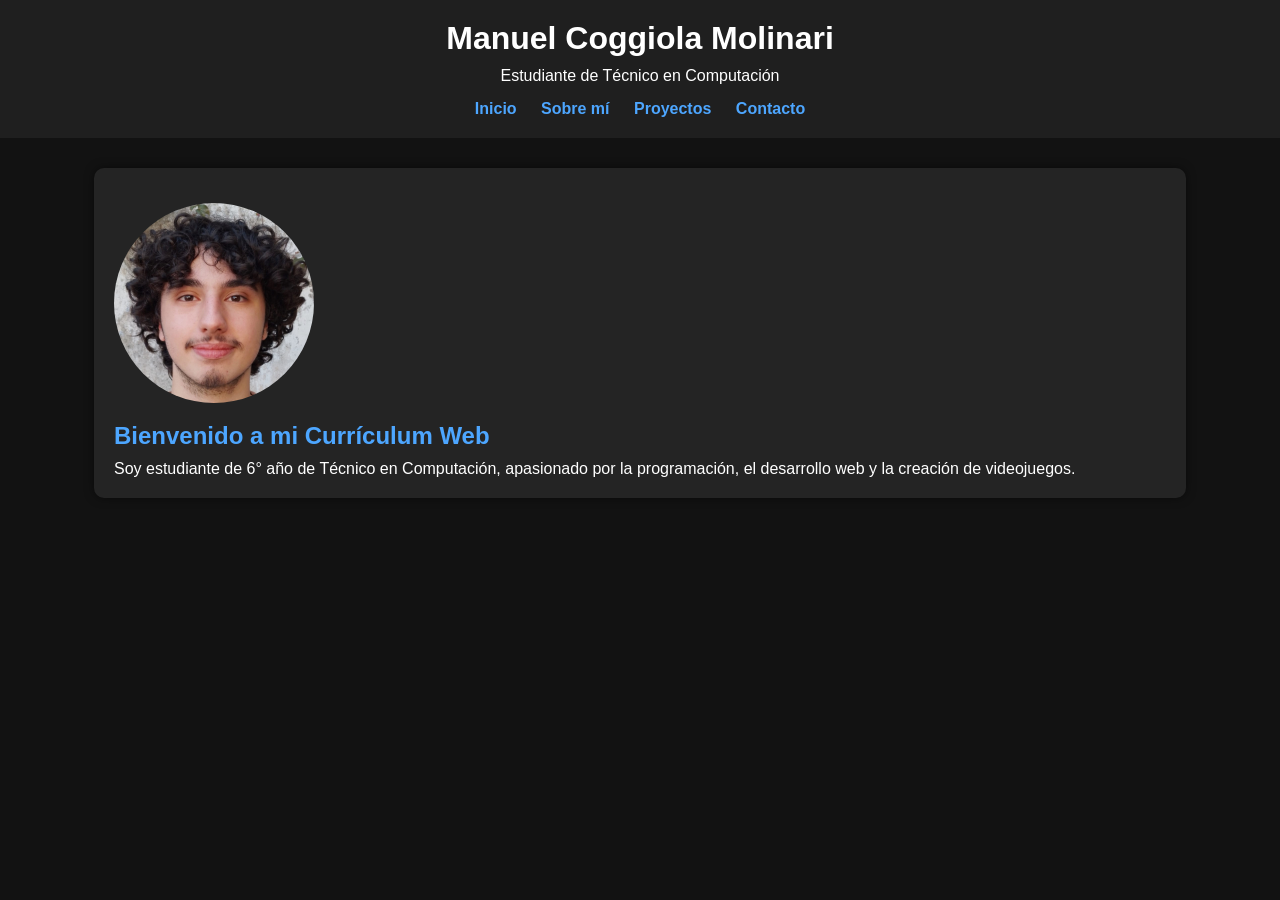
<file: index.html>
<!DOCTYPE html>
<html lang="es">
<head>
    <meta charset="UTF-8">
    <title>Manuel Coggiola Molinari</title>
    <link rel="stylesheet" href="css/style.css">
</head>
<body>

<header>
    <h1>Manuel Coggiola Molinari</h1>
    <p>Estudiante de Técnico en Computación</p>

    <nav>
        <a href="index.html">Inicio</a>
        <a href="sobre-mi.html">Sobre mí</a>
        <a href="proyectos.html">Proyectos</a>
        <a href="contacto.html">Contacto</a>
    </nav>
</header>

<main>

    <section class="tarjeta">
        <img src="img/foto_perfil.jpg" alt="Foto Personal" class="foto">

        <h2>Bienvenido a mi Currículum Web</h2>

        <p>
            Soy estudiante de 6° año de Técnico en Computación,
            apasionado por la programación, el desarrollo web y
            la creación de videojuegos.
        </p>
    </section>

</main>

</body>
</html>
</file>
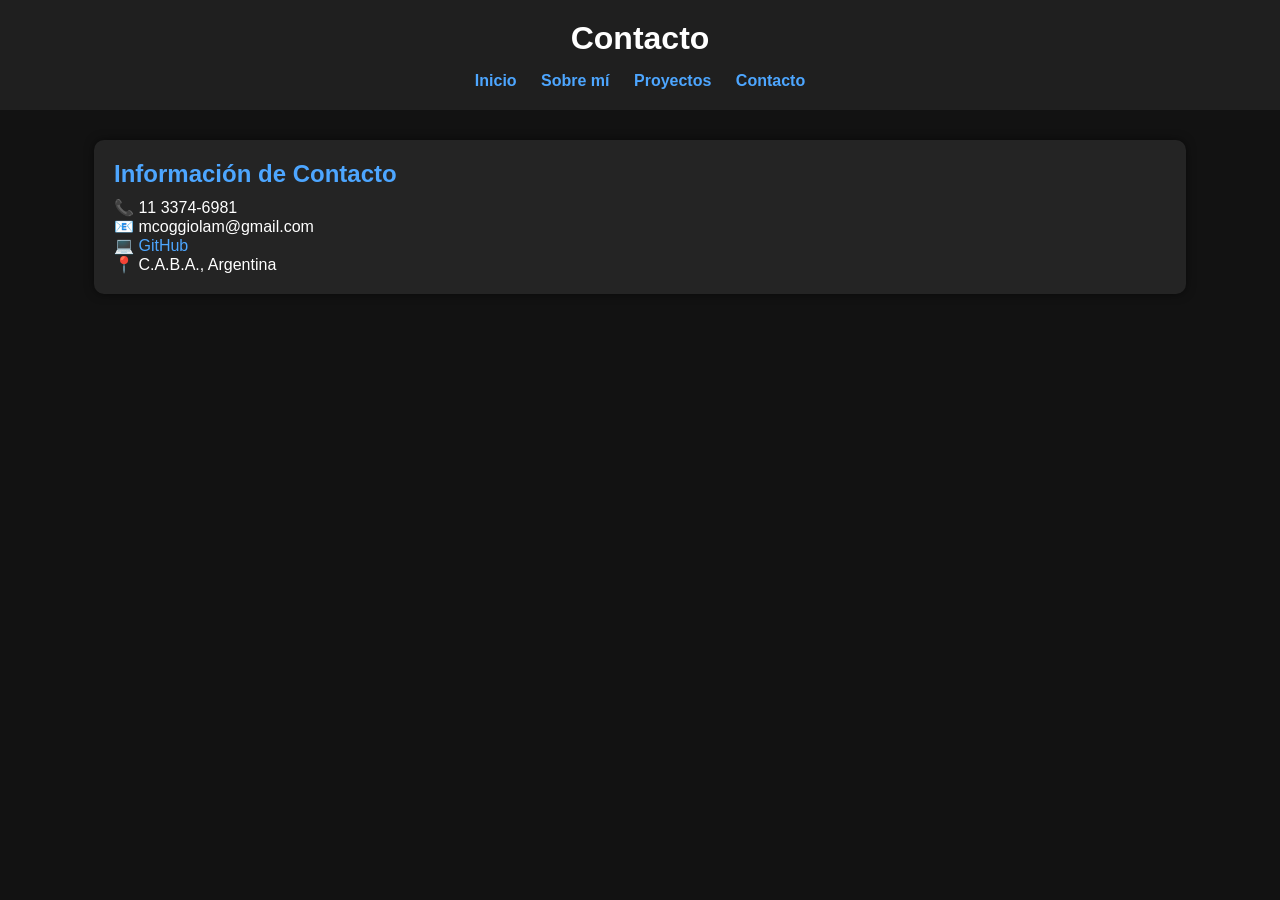
<file: contacto.html>
<!DOCTYPE html>
<html lang="es">
<head>
    <meta charset="UTF-8">
    <title>Contacto</title>
    <link rel="stylesheet" href="css/style.css">
</head>
<body>

<header>

    <h1>Contacto</h1>

    <nav>
        <a href="index.html">Inicio</a>
        <a href="sobre-mi.html">Sobre mí</a>
        <a href="proyectos.html">Proyectos</a>
        <a href="contacto.html">Contacto</a>
    </nav>

</header>

<main>

    <section class="tarjeta">

        <h2>Información de Contacto</h2>

        <p>📞 11 3374-6981</p>

        <p>📧 mcoggiolam@gmail.com</p>

        <p>
            💻
            <a href="https://github.com/Manuel-Coggiola-Molinari" target="_blank">
                GitHub
            </a>
        </p>

        <p>📍 C.A.B.A., Argentina</p>

    </section>

</main>

</body>
</html>
</file>
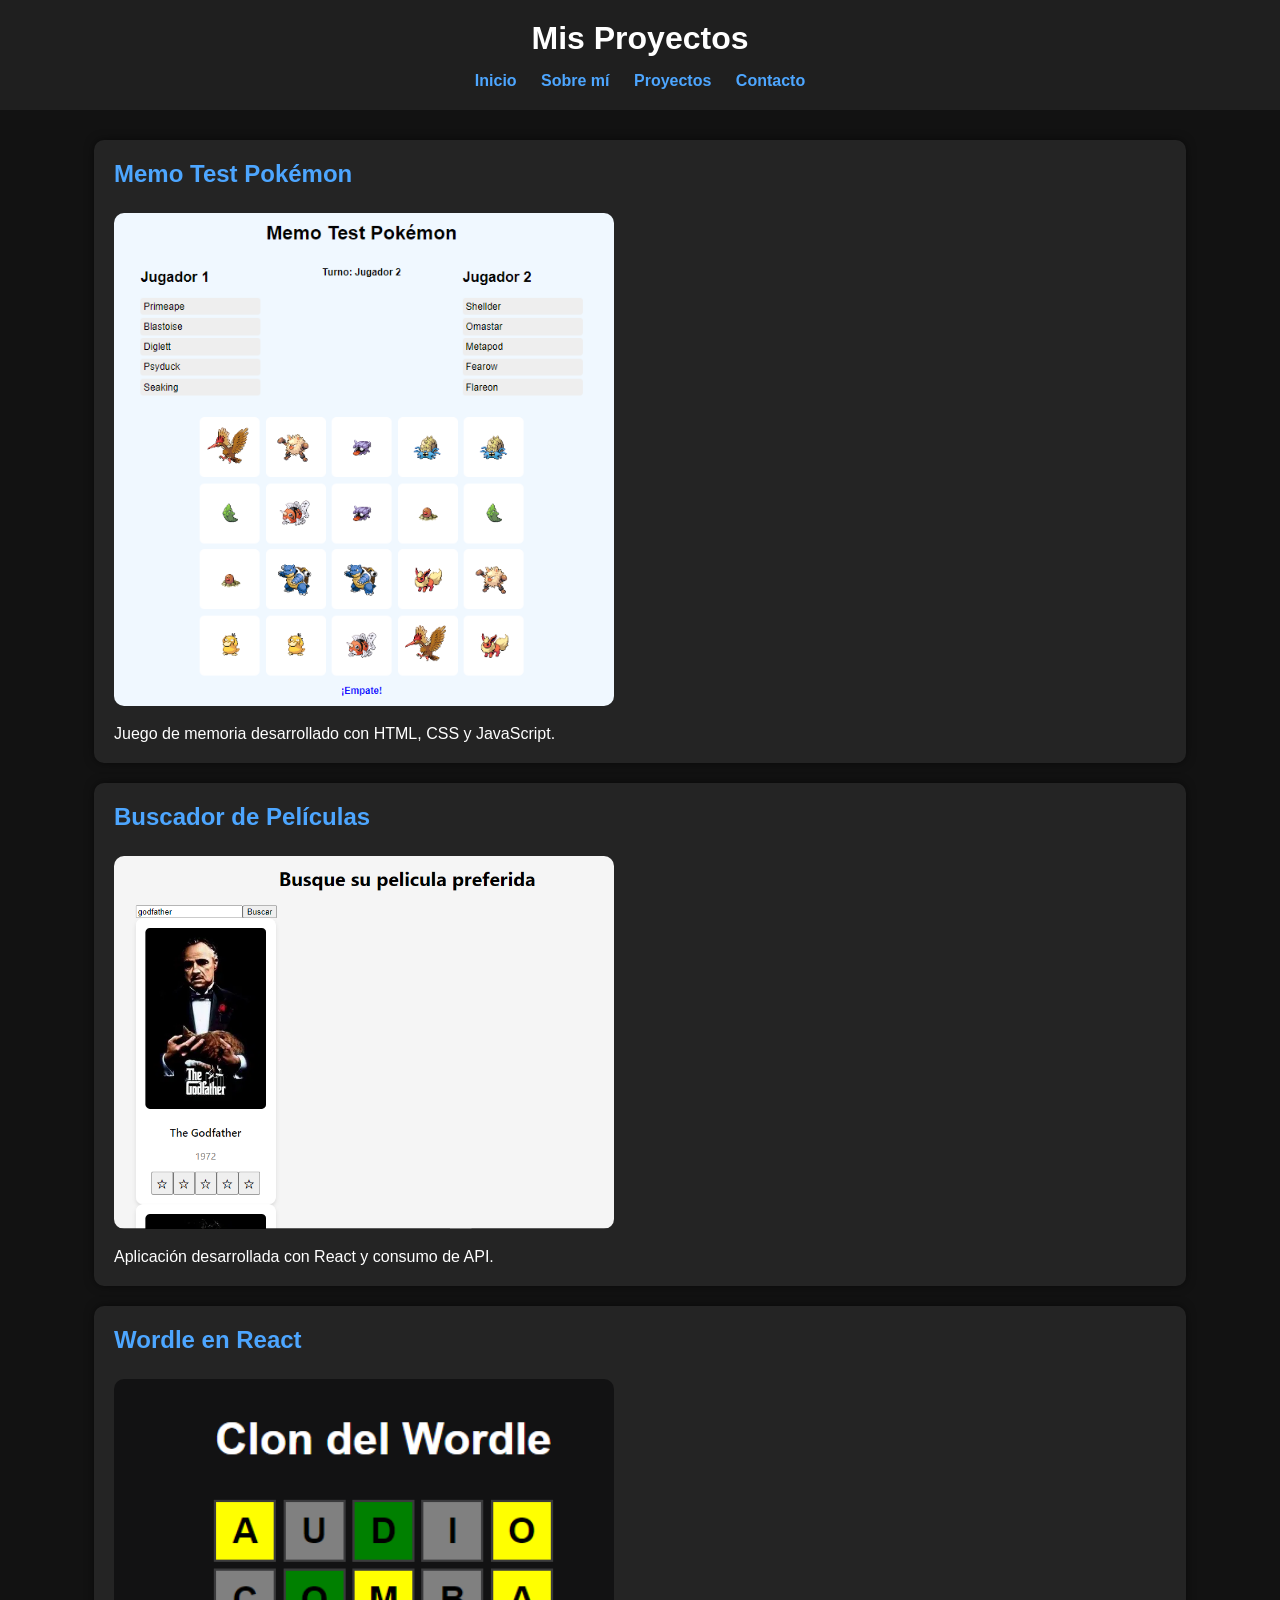
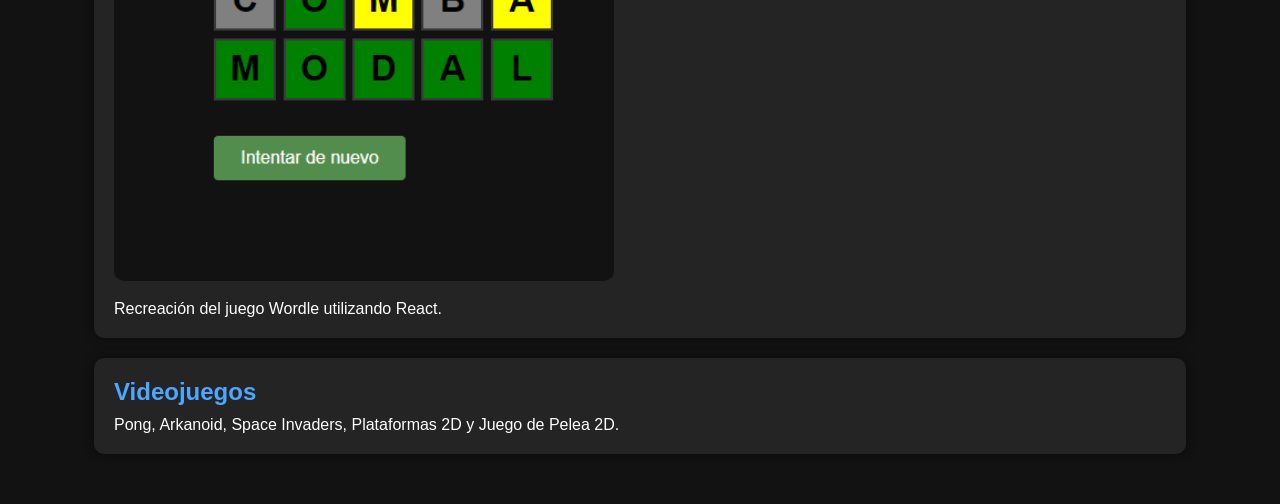
<file: proyectos.html>
<!DOCTYPE html>
<html lang="es">
<head>
    <meta charset="UTF-8">
    <title>Proyectos</title>
    <link rel="stylesheet" href="css/style.css">
</head>
<body>

<header>

    <h1>Mis Proyectos</h1>

    <nav>
        <a href="index.html">Inicio</a>
        <a href="sobre-mi.html">Sobre mí</a>
        <a href="proyectos.html">Proyectos</a>
        <a href="contacto.html">Contacto</a>
    </nav>

</header>

<main>

    <section class="tarjeta">

        <h2>Memo Test Pokémon</h2>

        <img src="img/pokemon.PNG" alt="Memo Test">

        <p>
            Juego de memoria desarrollado con HTML, CSS y JavaScript.
        </p>
    </section>

    <section class="tarjeta">

        <h2>Buscador de Películas</h2>

        <img src="img/peliculas.PNG" alt="Buscador">

        <p>
            Aplicación desarrollada con React y consumo de API.
        </p>
    </section>

    <section class="tarjeta">

        <h2>Wordle en React</h2>

        <img src="img/wordle.PNG" alt="Wordle">

        <p>
            Recreación del juego Wordle utilizando React.
        </p>
    </section>

    <section class="tarjeta">

        <h2>Videojuegos</h2>

        <p>
            Pong, Arkanoid, Space Invaders, Plataformas 2D y Juego de Pelea 2D.
        </p>

    </section>

</main>

</body>
</html>
</file>
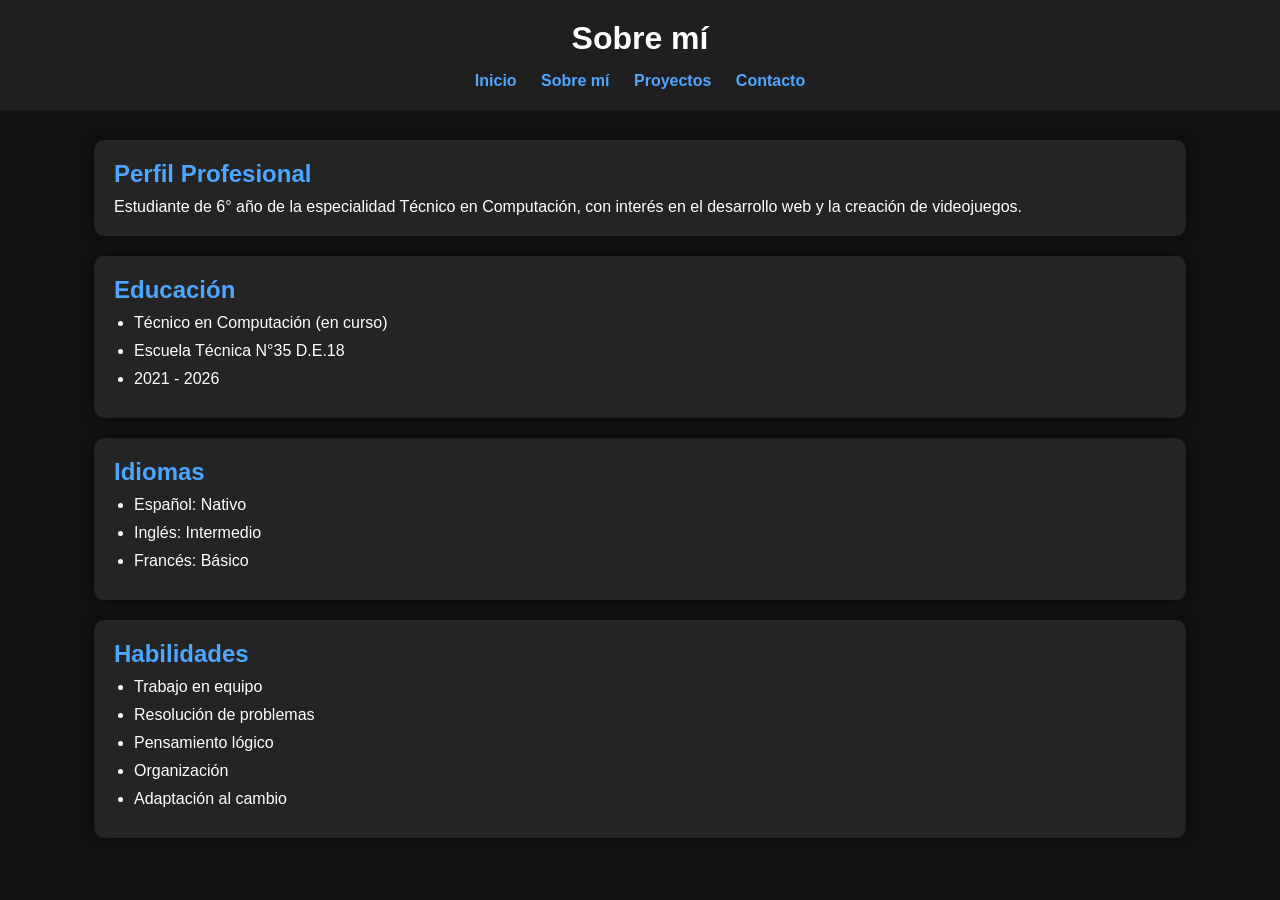
<file: sobre-mi.html>
<!DOCTYPE html>
<html lang="es">
<head>
    <meta charset="UTF-8">
    <title>Sobre mí</title>
    <link rel="stylesheet" href="css/style.css">
</head>
<body>

<header>

    <h1>Sobre mí</h1>

    <nav>
        <a href="index.html">Inicio</a>
        <a href="sobre-mi.html">Sobre mí</a>
        <a href="proyectos.html">Proyectos</a>
        <a href="contacto.html">Contacto</a>
    </nav>

</header>

<main>

    <section class="tarjeta">

        <h2>Perfil Profesional</h2>

        <p>
            Estudiante de 6° año de la especialidad Técnico en Computación,
            con interés en el desarrollo web y la creación de videojuegos.
        </p>

    </section>

    <section class="tarjeta">

        <h2>Educación</h2>

        <ul>
            <li>Técnico en Computación (en curso)</li>
            <li>Escuela Técnica N°35 D.E.18</li>
            <li>2021 - 2026</li>
        </ul>

    </section>

    <section class="tarjeta">

        <h2>Idiomas</h2>

        <ul>
            <li>Español: Nativo</li>
            <li>Inglés: Intermedio</li>
            <li>Francés: Básico</li>
        </ul>

    </section>

    <section class="tarjeta">

        <h2>Habilidades</h2>

        <ul>
            <li>Trabajo en equipo</li>
            <li>Resolución de problemas</li>
            <li>Pensamiento lógico</li>
            <li>Organización</li>
            <li>Adaptación al cambio</li>
        </ul>

    </section>

</main>

</body>
</html>
</file>
<file: css/style.css>
*{
    margin:0;
    padding:0;
    box-sizing:border-box;
}

body{
    font-family:Arial, Helvetica, sans-serif;
    background:#121212;
    color:white;
}

header{
    background:#1f1f1f;
    text-align:center;
    padding:20px;
}

header h1{
    margin-bottom:10px;
}

nav{
    margin-top:15px;
}

nav a{
    color:#4da6ff;
    text-decoration:none;
    margin:0 10px;
    font-weight:bold;
}

nav a:hover{
    color:white;
}

main{
    width:90%;
    margin:auto;
    padding:30px;
}

.tarjeta{
    background:#242424;
    padding:20px;
    margin-bottom:20px;
    border-radius:10px;
    box-shadow:0 0 10px rgba(0,0,0,0.5);
}

.tarjeta h2{
    color:#4da6ff;
    margin-bottom:10px;
}

.tarjeta img{
    width:100%;
    max-width:500px;
    margin:15px 0;
    border-radius:10px;
}

.foto{
    width:200px !important;
    border-radius:50% !important;
}

ul{
    margin-left:20px;
}

li{
    margin:10px 0;
}

.tarjeta a{
    color:#4da6ff;
    text-decoration:none;
}

.tarjeta a:hover{
    color:white;
}
</file>
